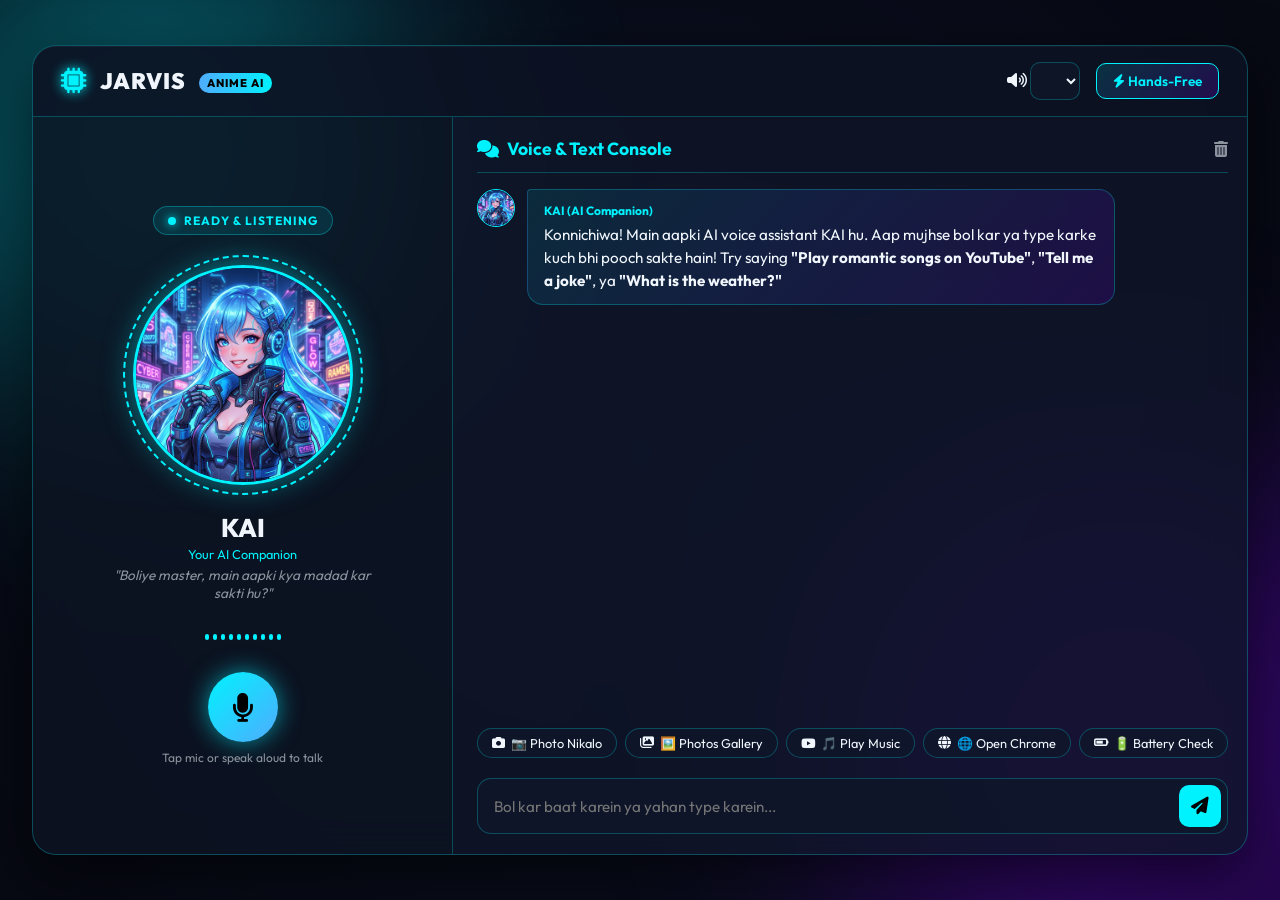
<file: index.html>
<!DOCTYPE html>
<html lang="en">
<head>
    <meta charset="UTF-8">
    <meta name="viewport" content="width=device-width, initial-scale=1.0, maximum-scale=1.0, user-scalable=no">
    <title>KAI - Anime AI Voice Assistant</title>
    <link rel="stylesheet" href="style.css">
    <link rel="preconnect" href="https://fonts.googleapis.com">
    <link rel="preconnect" href="https://fonts.gstatic.com" crossorigin>
    <link href="https://fonts.googleapis.com/css2?family=Outfit:wght@300;400;600;700;900&family=Space+Grotesk:wght@400;600;700&display=swap" rel="stylesheet">
    <link rel="stylesheet" href="https://cdnjs.cloudflare.com/ajax/libs/font-awesome/6.4.0/css/all.min.css">
</head>
<body>
    <div class="stars-bg"></div>
    <div class="glow-orb orb-1"></div>
    <div class="glow-orb orb-2"></div>

    <div class="app-container">
        <!-- App Header -->
        <header class="app-header">
            <div class="logo">
                <i class="fa-solid fa-microchip logo-icon"></i>
                <span class="logo-text">JARVIS <span class="badge">ANIME AI</span></span>
            </div>
            <div class="header-controls">
                <div class="voice-selector-wrapper">
                    <i class="fa-solid fa-volume-high"></i>
                    <select id="voiceSelect" class="cyber-select"></select>
                </div>
                <button id="handsFreeBtn" class="cyber-btn toggle-btn">
                    <i class="fa-solid fa-bolt"></i> Hands-Free
                </button>
            </div>
        </header>

        <main class="main-content">
            <!-- Left Side: Anime Girl Avatar & Voice Controls -->
            <section class="avatar-section">
                <div class="avatar-card">
                    <div class="status-indicator" id="statusIndicator">
                        <span class="status-dot"></span>
                        <span id="statusText">READY & LISTENING</span>
                    </div>

                    <div class="avatar-frame" id="avatarFrame">
                        <div class="avatar-glow-ring"></div>
                        <div class="pulse-ring"></div>
                        <img src="anime_avatar.jpg" alt="Anime AI Character" class="anime-img" id="animeAvatar">
                    </div>

                    <h2 class="assistant-name">KAI <span class="role-tag">Your AI Companion</span></h2>
                    <p class="subtitle" id="subtitleText">"Boliye master, main aapki kya madad kar sakti hu?"</p>

                    <!-- Live Audio Waveform -->
                    <div class="waveform" id="waveform">
                        <div class="bar"></div><div class="bar"></div><div class="bar"></div>
                        <div class="bar"></div><div class="bar"></div><div class="bar"></div>
                        <div class="bar"></div><div class="bar"></div><div class="bar"></div>
                        <div class="bar"></div>
                    </div>

                    <!-- Mic Button -->
                    <div class="mic-container">
                        <button id="micBtn" class="mic-button" title="Click to Speak">
                            <i class="fa-solid fa-microphone mic-icon"></i>
                        </button>
                        <p class="mic-hint">Tap mic or speak aloud to talk</p>
                    </div>
                </div>
            </section>

            <!-- Right Side: Chat Console & Actions -->
            <section class="chat-section">
                <div class="chat-header">
                    <h3><i class="fa-solid fa-comments"></i> Voice & Text Console</h3>
                    <button id="clearChatBtn" class="icon-btn" title="Clear Chat"><i class="fa-solid fa-trash-can"></i></button>
                </div>

                <div class="chat-history" id="chatHistory">
                    <div class="msg bot-msg">
                        <div class="msg-avatar"><img src="anime_avatar.jpg" alt="Kai"></div>
                        <div class="msg-content">
                            <span class="sender-name">KAI (AI Companion)</span>
                            <p>Konnichiwa! Main aapki AI voice assistant KAI hu. Aap mujhse bol kar ya type karke kuch bhi pooch sakte hain! Try saying <strong>"Play romantic songs on YouTube"</strong>, <strong>"Tell me a joke"</strong>, ya <strong>"What is the weather?"</strong></p>
                        </div>
                    </div>
                </div>

                <!-- Quick Action Chips -->
                <div class="quick-chips">
                    <button class="chip" data-cmd="Photo nikal ke dikhao"><i class="fa-solid fa-camera"></i> 📷 Photo Nikalo</button>
                    <button class="chip" data-cmd="Photos gallery open karo"><i class="fa-solid fa-images"></i> 🖼️ Photos Gallery</button>
                    <button class="chip" data-cmd="Play romantic songs on YouTube"><i class="fa-brands fa-youtube"></i> 🎵 Play Music</button>
                    <button class="chip" data-cmd="Open Chrome"><i class="fa-solid fa-globe"></i> 🌐 Open Chrome</button>
                    <button class="chip" data-cmd="Check battery status"><i class="fa-solid fa-battery-three-quarters"></i> 🔋 Battery Check</button>
                </div>

                <!-- Input Controls -->
                <div class="chat-input-bar">
                    <input type="text" id="userInput" placeholder="Bol kar baat karein ya yahan type karein..." autocomplete="off">
                    <button id="sendBtn" class="send-button"><i class="fa-solid fa-paper-plane"></i></button>
                </div>
            </section>
        </main>
    </div>

    <script src="app.js"></script>
</body>
</html>
</file>
<file: style.css>
:root {
    --bg-dark: #070913;
    --card-bg: rgba(18, 24, 43, 0.75);
    --border-color: rgba(0, 242, 254, 0.25);
    --primary-neon: #00f2fe;
    --accent-magenta: #4facfe;
    --glow-purple: #7f00ff;
    --text-main: #f0f6fc;
    --text-muted: #8b949e;
    --user-msg-bg: linear-gradient(135deg, #1e293b, #0f172a);
    --bot-msg-bg: linear-gradient(135deg, rgba(0, 242, 254, 0.1), rgba(127, 0, 255, 0.15));
}

* {
    box-sizing: border-box;
    margin: 0;
    padding: 0;
    font-family: 'Outfit', 'Space Grotesk', sans-serif;
}

body {
    background-color: var(--bg-dark);
    color: var(--text-main);
    min-height: 100vh;
    display: flex;
    justify-content: center;
    align-items: center;
    overflow-x: hidden;
    position: relative;
}

.stars-bg {
    position: fixed;
    top: 0; left: 0; width: 100vw; height: 100vh;
    background: radial-gradient(circle at 50% 50%, rgba(20, 30, 60, 0.4), var(--bg-dark));
    z-index: 0;
}

.glow-orb {
    position: fixed;
    border-radius: 50%;
    filter: blur(120px);
    opacity: 0.35;
    z-index: 0;
    pointer-events: none;
}
.orb-1 { width: 500px; height: 500px; background: var(--primary-neon); top: -100px; left: -100px; }
.orb-2 { width: 600px; height: 600px; background: var(--glow-purple); bottom: -150px; right: -150px; }

.app-container {
    position: relative;
    z-index: 10;
    width: 95vw;
    max-width: 1300px;
    height: 90vh;
    max-height: 900px;
    background: var(--card-bg);
    backdrop-filter: blur(20px);
    -webkit-backdrop-filter: blur(20px);
    border: 1px solid var(--border-color);
    border-radius: 24px;
    box-shadow: 0 20px 60px rgba(0, 0, 0, 0.6), inset 0 1px 1px rgba(255, 255, 255, 0.1);
    display: flex;
    flex-direction: column;
    overflow: hidden;
}

.app-header {
    display: flex;
    justify-content: space-between;
    align-items: center;
    padding: 16px 28px;
    border-bottom: 1px solid var(--border-color);
    background: rgba(10, 15, 30, 0.6);
}

.logo {
    display: flex;
    align-items: center;
    gap: 12px;
    font-size: 1.4rem;
    font-weight: 900;
    letter-spacing: 1px;
}
.logo-icon {
    color: var(--primary-neon);
    font-size: 1.6rem;
    text-shadow: 0 0 12px var(--primary-neon);
}
.badge {
    font-size: 0.7rem;
    background: linear-gradient(90deg, #4facfe, #00f2fe);
    color: #000;
    font-weight: 800;
    padding: 3px 8px;
    border-radius: 12px;
    margin-left: 8px;
    vertical-align: middle;
}

.header-controls {
    display: flex;
    align-items: center;
    gap: 16px;
}

.cyber-select {
    background: rgba(15, 23, 42, 0.8);
    color: var(--text-main);
    border: 1px solid var(--border-color);
    padding: 8px 14px;
    border-radius: 10px;
    outline: none;
    cursor: pointer;
    font-size: 0.85rem;
}

.cyber-btn {
    background: linear-gradient(135deg, rgba(0, 242, 254, 0.15), rgba(127, 0, 255, 0.2));
    border: 1px solid var(--primary-neon);
    color: var(--primary-neon);
    padding: 8px 16px;
    border-radius: 10px;
    font-weight: 600;
    font-size: 0.85rem;
    cursor: pointer;
    transition: all 0.3s ease;
}
.cyber-btn:hover, .cyber-btn.active {
    background: var(--primary-neon);
    color: #000;
    box-shadow: 0 0 16px var(--primary-neon);
}

.main-content {
    display: grid;
    grid-template-columns: 420px 1fr;
    flex: 1;
    overflow: hidden;
}

.avatar-section {
    padding: 24px;
    border-right: 1px solid var(--border-color);
    display: flex;
    flex-direction: column;
    align-items: center;
    justify-content: center;
    background: rgba(5, 10, 20, 0.3);
}

.avatar-card {
    display: flex;
    flex-direction: column;
    align-items: center;
    text-align: center;
    width: 100%;
}

.status-indicator {
    display: inline-flex;
    align-items: center;
    gap: 8px;
    padding: 6px 14px;
    border-radius: 20px;
    background: rgba(0, 242, 254, 0.1);
    border: 1px solid rgba(0, 242, 254, 0.3);
    font-size: 0.75rem;
    font-weight: 700;
    letter-spacing: 1px;
    margin-bottom: 20px;
    color: var(--primary-neon);
}
.status-dot {
    width: 8px;
    height: 8px;
    border-radius: 50%;
    background-color: var(--primary-neon);
    box-shadow: 0 0 10px var(--primary-neon);
    animation: blink 1.5s infinite;
}

@keyframes blink {
    0%, 100% { opacity: 1; }
    50% { opacity: 0.3; }
}

.avatar-frame {
    position: relative;
    width: 240px;
    height: 240px;
    border-radius: 50%;
    margin-bottom: 16px;
    display: flex;
    justify-content: center;
    align-items: center;
}

.anime-img {
    width: 220px;
    height: 220px;
    border-radius: 50%;
    object-fit: cover;
    border: 3px solid var(--primary-neon);
    box-shadow: 0 0 30px rgba(0, 242, 254, 0.5);
    z-index: 2;
    transition: transform 0.3s ease;
}

.avatar-glow-ring {
    position: absolute;
    width: 240px;
    height: 240px;
    border-radius: 50%;
    border: 2px dashed var(--primary-neon);
    animation: rotate 20s linear infinite;
    z-index: 1;
}

.pulse-ring {
    position: absolute;
    width: 220px;
    height: 220px;
    border-radius: 50%;
    background: var(--primary-neon);
    opacity: 0;
    z-index: 0;
}

.avatar-frame.speaking .pulse-ring {
    animation: pulseGlow 1.2s infinite ease-out;
}
.avatar-frame.speaking .anime-img {
    transform: scale(1.03);
    border-color: #ff007f;
    box-shadow: 0 0 40px #ff007f;
}

@keyframes rotate { 100% { transform: rotate(360deg); } }
@keyframes pulseGlow {
    0% { transform: scale(1); opacity: 0.6; }
    100% { transform: scale(1.4); opacity: 0; }
}

.assistant-name {
    font-size: 1.6rem;
    font-weight: 800;
    margin-bottom: 4px;
}
.role-tag {
    font-size: 0.8rem;
    color: var(--primary-neon);
    font-weight: 400;
    display: block;
    margin-top: 2px;
}

.subtitle {
    font-size: 0.85rem;
    color: var(--text-muted);
    margin-bottom: 20px;
    max-width: 280px;
    font-style: italic;
}

.waveform {
    display: flex;
    align-items: center;
    gap: 4px;
    height: 30px;
    margin-bottom: 20px;
}
.waveform .bar {
    width: 4px;
    height: 6px;
    background: var(--primary-neon);
    border-radius: 4px;
    transition: height 0.2s ease;
}
.waveform.active .bar {
    animation: wave 1s infinite ease-in-out;
}
.waveform.active .bar:nth-child(1) { animation-delay: 0.1s; }
.waveform.active .bar:nth-child(2) { animation-delay: 0.3s; }
.waveform.active .bar:nth-child(3) { animation-delay: 0.2s; }
.waveform.active .bar:nth-child(4) { animation-delay: 0.4s; }
.waveform.active .bar:nth-child(5) { animation-delay: 0.5s; }
.waveform.active .bar:nth-child(6) { animation-delay: 0.2s; }
.waveform.active .bar:nth-child(7) { animation-delay: 0.4s; }
.waveform.active .bar:nth-child(8) { animation-delay: 0.1s; }
.waveform.active .bar:nth-child(9) { animation-delay: 0.3s; }
.waveform.active .bar:nth-child(10) { animation-delay: 0.5s; }

@keyframes wave {
    0%, 100% { height: 6px; }
    50% { height: 28px; background: var(--glow-purple); }
}

.mic-container {
    display: flex;
    flex-direction: column;
    align-items: center;
    gap: 8px;
}

.mic-button {
    width: 70px;
    height: 70px;
    border-radius: 50%;
    background: linear-gradient(135deg, #00f2fe, #4facfe);
    border: none;
    color: #000;
    font-size: 1.8rem;
    cursor: pointer;
    box-shadow: 0 0 25px rgba(0, 242, 254, 0.6);
    transition: all 0.3s ease;
    display: flex;
    justify-content: center;
    align-items: center;
}
.mic-button:hover {
    transform: scale(1.08);
    box-shadow: 0 0 35px rgba(0, 242, 254, 0.9);
}
.mic-button.listening {
    background: linear-gradient(135deg, #ff007f, #ff5252);
    color: #fff;
    animation: micPulse 1s infinite alternate;
}

@keyframes micPulse {
    0% { box-shadow: 0 0 20px #ff007f; transform: scale(1); }
    100% { box-shadow: 0 0 45px #ff007f; transform: scale(1.12); }
}

.mic-hint {
    font-size: 0.75rem;
    color: var(--text-muted);
}

.chat-section {
    display: flex;
    flex-direction: column;
    height: 100%;
    padding: 20px 24px;
    background: rgba(10, 15, 30, 0.2);
}

.chat-header {
    display: flex;
    justify-content: space-between;
    align-items: center;
    padding-bottom: 12px;
    border-bottom: 1px solid var(--border-color);
}
.chat-header h3 {
    font-size: 1.1rem;
    color: var(--primary-neon);
    display: flex;
    align-items: center;
    gap: 8px;
}

.icon-btn {
    background: none;
    border: none;
    color: var(--text-muted);
    cursor: pointer;
    font-size: 1rem;
    transition: color 0.2s;
}
.icon-btn:hover { color: #ff5252; }

.chat-history {
    flex: 1;
    overflow-y: auto;
    padding: 16px 0;
    display: flex;
    flex-direction: column;
    gap: 16px;
}

.msg {
    display: flex;
    gap: 12px;
    max-width: 85%;
    animation: fadeIn 0.3s ease-out;
}
@keyframes fadeIn { from { opacity: 0; transform: translateY(8px); } to { opacity: 1; transform: translateY(0); } }

.user-msg {
    align-self: flex-end;
    flex-direction: row-reverse;
}

.msg-avatar img {
    width: 38px;
    height: 38px;
    border-radius: 50%;
    object-fit: cover;
    border: 1px solid var(--primary-neon);
}
.user-msg .msg-avatar {
    width: 38px; height: 38px; border-radius: 50%; background: #3b82f6; display: flex; justify-content: center; align-items: center; font-weight: bold; font-size: 0.9rem;
}

.msg-content {
    background: var(--bot-msg-bg);
    border: 1px solid var(--border-color);
    padding: 12px 16px;
    border-radius: 16px;
    border-top-left-radius: 4px;
    font-size: 0.95rem;
    line-height: 1.5;
}
.user-msg .msg-content {
    background: var(--user-msg-bg);
    border-color: rgba(255, 255, 255, 0.1);
    border-radius: 16px;
    border-top-right-radius: 4px;
}

.sender-name {
    font-size: 0.75rem;
    font-weight: 700;
    color: var(--primary-neon);
    display: block;
    margin-bottom: 4px;
}

.quick-chips {
    display: flex;
    gap: 8px;
    overflow-x: auto;
    padding: 8px 0;
    margin-bottom: 12px;
}
.chip {
    background: rgba(15, 23, 42, 0.8);
    border: 1px solid var(--border-color);
    color: var(--text-main);
    padding: 6px 14px;
    border-radius: 20px;
    font-size: 0.8rem;
    cursor: pointer;
    white-space: nowrap;
    transition: all 0.2s;
    display: flex;
    align-items: center;
    gap: 6px;
}
.chip:hover {
    border-color: var(--primary-neon);
    color: var(--primary-neon);
    transform: translateY(-2px);
}

.chat-input-bar {
    display: flex;
    gap: 10px;
    align-items: center;
    background: rgba(15, 23, 42, 0.9);
    border: 1px solid var(--border-color);
    border-radius: 14px;
    padding: 6px 6px 6px 16px;
}
.chat-input-bar input {
    flex: 1;
    background: none;
    border: none;
    color: #fff;
    font-size: 0.95rem;
    outline: none;
}
.send-button {
    background: var(--primary-neon);
    border: none;
    width: 42px; height: 42px;
    border-radius: 10px;
    color: #000;
    font-size: 1.1rem;
    cursor: pointer;
    transition: background 0.2s;
    display: flex; justify-content: center; align-items: center;
}
.send-button:hover { background: #4facfe; }

@media (max-width: 900px) {
    .main-content { grid-template-columns: 1fr; }
    .avatar-section { border-right: none; border-bottom: 1px solid var(--border-color); }
    .app-container { height: 96vh; }
}
</file>
